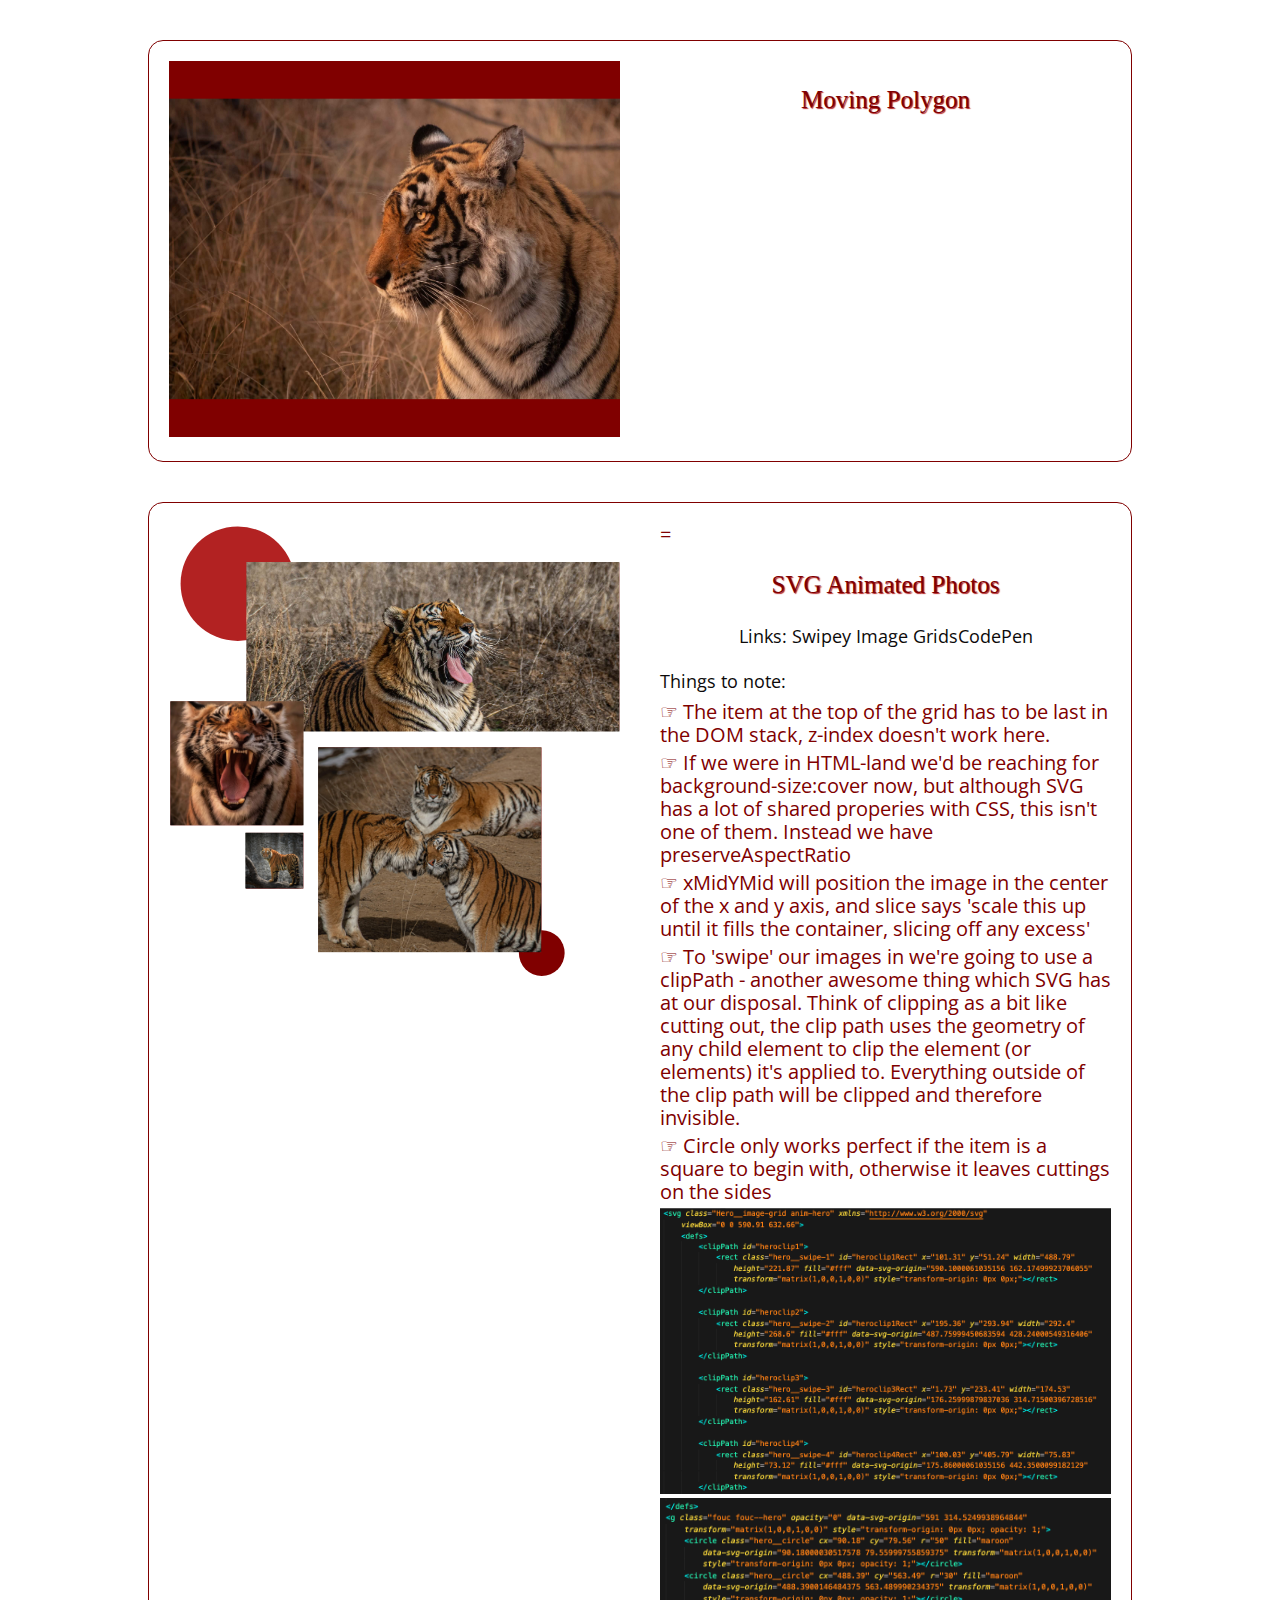
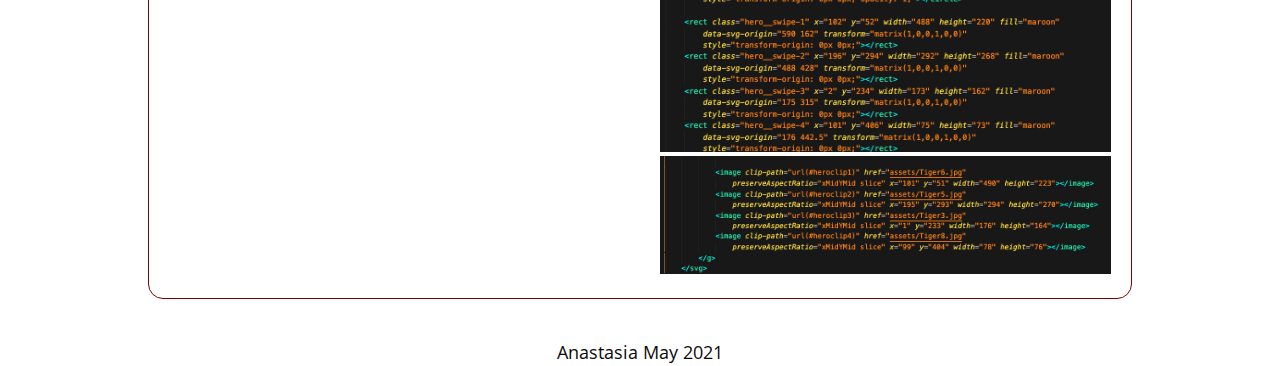
<file: pageTwo.html>
<!DOCTYPE html>
<html lang="en">

<head>
    <meta charset="UTF-8">
    <meta name="viewport" content="width=device-width, initial-scale=1.0">
    <title>SVG Photo Display</title>

    <!-- STYLESHEET -->
    <link rel="stylesheet" href="styles/style.css">

    <!-- GOOGLE FONT -->
    <link rel="preconnect" href="https://fonts.gstatic.com">
    <link href="https://fonts.googleapis.com/css2?family=Open+Sans:wght@300;400&display=swap" rel="stylesheet">

    <link href="https://fonts.googleapis.com/css2?family=Chewy&family=Kreon&display=swap" rel="stylesheet" />

</head>

<body>

    <div class="wrapper">
        <main>
            <!-- <div class="section-content">
                <div class="left">
                    <!-- SVG HERE -->
            <!-- </div>
                <div class="right">
                    <h1>Title</h1>
                    <p class="link">Link: <a href="">Youtube Link</a>
                        <a href=""></a>
                    </p>
                </div>
            </div> -->
            
            <div class="section-content">
                <div class="left">
                    <!-- SVG HERE -->
                    <svg id="svg1" class="tiger" xmlns="http://www.w3.org/2000/svg"
                        xmlns:xlink="http://www.w3.org/1999/xlink" viewBox="0 0 300 250">
                        <defs>
                            <clipPath id="clip-path-lockup1" transform="translate(-0.15 -0.13)">
                                <polygon id="clipPolygon1" points="105,-35 390,80 -150,370" id="element"
                                    d="M20,15v61.44H233.89V75Zm200.52,48.07H33.37V88.38H220.52Z" fill="maroon">
                                </polygon>
                            </clipPath>
                        </defs>
                        <g id="clip1">
                            <g style="clip-path: url(#clip-path-lockup1)">

                                <image id="bg-lockup1" width="600" height="500" transform="scale(0.5) "
                                    xlink:href="./assets/Tiger4.jpg" />

                            </g>
                        </g>
                    </svg>

                    <!-- Try to reconstruct a clip path -->
                    <!-- <svg>
                <defs>
                    <clipPath id="heroclip1">
                        <rect class="hero__swipe-1" id="heroclip1Rect" x="101.31" y="51.24" width="500" height="600"fill="#fff"
                            data-svg-origin="590.1000061035156 162.17499923706055" transform="matrix(1,0,0,1,0,0)"
                            style="transform-origin: 0px 0px;"></rect>
                    </clipPath>
                </defs>
                <rect class="hero__swipe-1" x="102" y="52" width="500" height="600" fill="maroon" data-svg-origin="590 162"
                    transform="matrix(1,0,0,1,0,0)" style="transform-origin: 0px 0px;"></rect>

                <image clip-path="url(#heroclip1)" href="assets/Tiger4.jpg" preserveAspectRatio="xMidYMid slice" x="101" y="51"
                    width="500" height="600"></image>
 -->
                    </svg>

                </div>
                <div class="right">
                    <h1>Moving Polygon</h1>
                    <!-- <p class="link">Link: <a href="">Youtube Link</a>
                        <a href=""></a>
                    </p> -->
                </div>
            </div>
            <div class="section-content">
                <div class="left">
                    <svg class="Hero__image-grid anim-hero" xmlns="http://www.w3.org/2000/svg"
                        viewBox="0 0 590.91 632.66">
                        <defs>
                            <clipPath id="heroclip1">
                                <rect class="hero__swipe-1" id="heroclip1Rect" x="101.31" y="51.24" width="488.79"
                                    height="221.87" fill="#fff" data-svg-origin="590.1000061035156 162.17499923706055"
                                    transform="matrix(1,0,0,1,0,0)" style="transform-origin: 0px 0px;"></rect>
                            </clipPath>

                            <clipPath id="heroclip2">
                                <rect class="hero__swipe-2" id="heroclip1Rect" x="195.36" y="293.94" width="292.4"
                                    height="268.6" fill="#fff" data-svg-origin="487.75999450683594 428.24000549316406"
                                    transform="matrix(1,0,0,1,0,0)" style="transform-origin: 0px 0px;"></rect>
                            </clipPath>

                            <clipPath id="heroclip3">
                                <rect class="hero__swipe-3" id="heroclip3Rect" x="1.73" y="233.41" width="174.53"
                                    height="162.61" fill="#fff" data-svg-origin="176.25999879837036 314.71500396728516"
                                    transform="matrix(1,0,0,1,0,0)" style="transform-origin: 0px 0px;"></rect>
                            </clipPath>

                            <clipPath id="heroclip4">
                                <rect class="hero__swipe-4" id="heroclip4Rect" x="100.03" y="405.79" width="75.83"
                                    height="73.12" fill="#fff" data-svg-origin="175.86000061035156 442.3500099182129"
                                    transform="matrix(1,0,0,1,0,0)" style="transform-origin: 0px 0px;"></rect>
                            </clipPath>

                        </defs>
                        <g class="fouc fouc--hero" opacity="0" data-svg-origin="591 314.5249938964844"
                            transform="matrix(1,0,0,1,0,0)" style="transform-origin: 0px 0px; opacity: 1;">
                            <circle class="hero__circle" cx="90.18" cy="79.56" r="75" fill="firebrick"
                                data-svg-origin="90.18000030517578 79.55999755859375" transform="matrix(1,0,0,1,0,0)"
                                style="transform-origin: 0px 0px; opacity: 1;"></circle>

                            <!-- R changes size of circle -->

                            <circle class="hero__circle" cx="488.39" cy="563.49" r="30" fill="maroon"
                                data-svg-origin="488.3900146484375 563.489990234375" transform="matrix(1,0,0,1,0,0)"
                                style="transform-origin: 0px 0px; opacity: 1;"></circle>

                            <rect class="hero__swipe-1" x="102" y="52" width="488" height="220" fill="maroon"
                                data-svg-origin="590 162" transform="matrix(1,0,0,1,0,0)"
                                style="transform-origin: 0px 0px;"></rect>
                            <rect class="hero__swipe-2" x="196" y="294" width="292" height="268" fill="maroon"
                                data-svg-origin="488 428" transform="matrix(1,0,0,1,0,0)"
                                style="transform-origin: 0px 0px;"></rect>
                            <rect class="hero__swipe-3" x="2" y="234" width="173" height="162" fill="maroon"
                                data-svg-origin="175 315" transform="matrix(1,0,0,1,0,0)"
                                style="transform-origin: 0px 0px;"></rect>
                            <rect class="hero__swipe-4" x="101" y="406" width="75" height="73" fill="maroon"
                                data-svg-origin="176 442.5" transform="matrix(1,0,0,1,0,0)"
                                style="transform-origin: 0px 0px;"></rect>

                            <image clip-path="url(#heroclip1)" href="assets/Tiger6.jpg"
                                preserveAspectRatio="xMidYMid slice" x="101" y="51" width="490" height="223"></image>
                            <image clip-path="url(#heroclip2)" href="assets/Tiger5.jpg"
                                preserveAspectRatio="xMidYMid slice" x="195" y="293" width="294" height="270"></image>
                            <image clip-path="url(#heroclip3)" href="assets/Tiger3.jpg"
                                preserveAspectRatio="xMidYMid slice" x="1" y="233" width="176" height="164"></image>
                            <image clip-path="url(#heroclip4)" href="assets/Tiger8.jpg"
                                preserveAspectRatio="xMidYMid slice" x="99" y="404" width="78" height="76"></image>
                        </g>
                    </svg>
                </div>
                <div class="right">=
                    <h1>SVG Animated Photos</h1>
                    <p class="link">Links: <a href="https://www.cassie.codes/posts/swipey-image-grids/">Swipey Image
                            Grids</a><a href="https://codepen.io/cassie-codes/pen/mdRbGzO">CodePen</a></p>
                    <p>Things to note:</p>
                    <ul>
                        <li>☞ The item at the top of the grid has to be last in the DOM stack, z-index doesn't work
                            here.</li>
                        <li>☞ If we were in HTML-land we'd be reaching for background-size:cover now, but although SVG
                            has a lot of shared properies with CSS, this isn't one of them. Instead we have
                            preserveAspectRatio</li>
                        <li>☞ xMidYMid will position the image in the center of the x and y axis, and slice says 'scale
                            this up until it fills the container, slicing off any excess'</li>
                        <li>☞ To 'swipe' our images in we're going to use a clipPath - another awesome thing which SVG
                            has at our disposal. Think of clipping as a bit like cutting out, the clip path uses the
                            geometry of any child element to clip the element (or elements) it's applied to. Everything
                            outside of the clip path will be clipped and therefore invisible.</li>
                        <li>☞ Circle only works perfect if the item is a square to begin with, otherwise it leaves
                            cuttings on the sides</li>
                        <!-- <li>☞ </li> -->

                        <img src="assets/svg1.png" alt="code example">
                        <img src="assets/svg2.png" alt="code example">
                        <img src="assets/svg3.png" alt="code example">
                    </ul>
                </div>
            </div>
    </div>

    </main>
    </div>

    <footer>
        <p><a href="https://www.anastasiamay.com">Anastasia May</a> 2021</p>
    </footer>

    <!-- JQuery -->
    <script src="https://cdnjs.cloudflare.com/ajax/libs/jquery/3.6.0/jquery.min.js"></script>


    <!-- GSAP -->
    <script src="https://cdnjs.cloudflare.com/ajax/libs/gsap/3.6.0/gsap.min.js"></script>

    <script src="scripts/script.js"></script>
</body>

</html>
</file>
<file: styles/style.css>
/**
* FLEXBOX
* A mixin to rule complex flexbox layout
* @author nicolacastellanidev@gmail.com
*/
html {
  line-height: 1.15;
  -ms-text-size-adjust: 100%;
  -webkit-text-size-adjust: 100%;
}

body {
  margin: 0;
}

article,
aside,
footer,
header,
nav,
section {
  display: block;
}

h1 {
  font-size: 2em;
  margin: 0.67em 0;
}

figcaption,
figure,
main {
  display: block;
}

figure {
  margin: 1em 40px;
}

hr {
  -webkit-box-sizing: content-box;
          box-sizing: content-box;
  height: 0;
  overflow: visible;
}

pre {
  font-family: monospace, monospace;
  font-size: 1em;
}

a {
  background-color: transparent;
  -webkit-text-decoration-skip: objects;
}

abbr[title] {
  border-bottom: none;
  text-decoration: underline;
  -webkit-text-decoration: underline dotted;
          text-decoration: underline dotted;
}

b,
strong {
  font-weight: inherit;
}

b,
strong {
  font-weight: bolder;
}

code,
kbd,
samp {
  font-family: monospace, monospace;
  font-size: 1em;
}

dfn {
  font-style: italic;
}

mark {
  background-color: #ff0;
  color: #000;
}

small {
  font-size: 80%;
}

sub,
sup {
  font-size: 75%;
  line-height: 0;
  position: relative;
  vertical-align: baseline;
}

sub {
  bottom: -0.25em;
}

sup {
  top: -0.5em;
}

audio,
video {
  display: inline-block;
}

audio:not([controls]) {
  display: none;
  height: 0;
}

img {
  border-style: none;
}

svg:not(:root) {
  overflow: hidden;
}

button,
input,
optgroup,
select,
textarea {
  font-family: sans-serif;
  font-size: 100%;
  line-height: 1.15;
  margin: 0;
}

button,
input {
  overflow: visible;
}

button,
select {
  text-transform: none;
}

button,
html [type="button"],
[type="reset"],
[type="submit"] {
  -webkit-appearance: button;
}

button::-moz-focus-inner,
[type="button"]::-moz-focus-inner,
[type="reset"]::-moz-focus-inner,
[type="submit"]::-moz-focus-inner {
  border-style: none;
  padding: 0;
}

button:-moz-focusring,
[type="button"]:-moz-focusring,
[type="reset"]:-moz-focusring,
[type="submit"]:-moz-focusring {
  outline: 1px dotted ButtonText;
}

fieldset {
  padding: 0.35em 0.75em 0.625em;
}

legend {
  -webkit-box-sizing: border-box;
          box-sizing: border-box;
  color: inherit;
  display: table;
  max-width: 100%;
  padding: 0;
  white-space: normal;
}

progress {
  display: inline-block;
  vertical-align: baseline;
}

textarea {
  overflow: auto;
}

[type="checkbox"],
[type="radio"] {
  -webkit-box-sizing: border-box;
          box-sizing: border-box;
  padding: 0;
}

[type="number"]::-webkit-inner-spin-button,
[type="number"]::-webkit-outer-spin-button {
  height: auto;
}

[type="search"] {
  -webkit-appearance: textfield;
  outline-offset: -2px;
}

[type="search"]::-webkit-search-cancel-button,
[type="search"]::-webkit-search-decoration {
  -webkit-appearance: none;
}

::-webkit-file-upload-button {
  -webkit-appearance: button;
  font: inherit;
}

details,
menu {
  display: block;
}

summary {
  display: list-item;
}

canvas {
  display: inline-block;
}

template {
  display: none;
}

[hidden] {
  display: none;
}

.clearfix:after {
  visibility: hidden;
  display: block;
  font-size: 0;
  content: " ";
  clear: both;
  height: 0;
}

* {
  -webkit-box-sizing: border-box;
  box-sizing: border-box;
}

img {
  max-width: 100%;
}

html {
  font-size: 62.5%;
}

.visuallyhidden:not(:focus):not(:active) {
  position: absolute;
  width: 1px;
  height: 1px;
  margin: -1px;
  border: 0;
  padding: 0;
  white-space: nowrap;
  -webkit-clip-path: inset(100%);
          clip-path: inset(100%);
  clip: rect(0 0 0 0);
  overflow: hidden;
}

/* * * * * * * * * * * * * * AFTER NORMALIZE * * * * * * * * * * * * * * */
ul,
li {
  list-style: none;
}

h1,
h2,
h3,
p,
a,
ul,
li,
figure,
figcaption {
  margin: 0;
  padding: 0;
}

h1,
h2,
h3 {
  font-size: 2.5rem;
  font-weight: 400;
  line-height: 3.75rem;
  font-family: "Chewy", cursive;
  padding: 20px 0;
  text-shadow: 1px 1px 1px firebrick;
  text-align: center;
}

p,
a {
  color: #0c0a0a;
  font-size: 1.8rem;
  font-weight: 400;
  line-height: 2.7rem;
}

a {
  text-decoration: none;
}

a:hover,
a:active {
  color: firebrick;
  text-shadow: 1px 1px 1px moccasin, 1px 1px 5px moccasin;
}

p.link {
  text-align: center;
  margin-bottom: 1em;
}

input {
  font-family: "Open Sans", sans-serif;
  color: #0c0a0a;
}

input:focus-within,
select:focus-within,
textarea:focus-within {
  background: aquamarine;
  outline: none;
  border: 2px solid #0c0a0a;
}

body {
  font-family: "Open Sans", sans-serif;
  color: maroon;
  font-size: 2rem;
  text-align: center;
}

.wrapper {
  width: 90%;
  margin: 0 auto;
  padding: 1em;
}

main {
  width: 100%;
  display: -webkit-box;
  display: -ms-flexbox;
  display: flex;
  -webkit-box-orient: vertical;
  -webkit-box-direction: normal;
      -ms-flex-direction: column;
          flex-direction: column;
  place-content: center;
  place-items: center;
  -ms-flex-wrap: wrap;
      flex-wrap: wrap;
  -ms-flex-negative: 0;
      flex-shrink: 0;
  -webkit-box-flex: 0;
      -ms-flex-positive: 0;
          flex-grow: 0;
}

section {
  width: 100%;
  padding: 0.5em;
  display: -webkit-box;
  display: -ms-flexbox;
  display: flex;
  -webkit-box-orient: vertical;
  -webkit-box-direction: normal;
      -ms-flex-direction: column;
          flex-direction: column;
  place-content: center;
  place-items: center;
  -ms-flex-wrap: wrap;
      flex-wrap: wrap;
  -ms-flex-negative: 0;
      flex-shrink: 0;
  -webkit-box-flex: 0;
      -ms-flex-positive: 0;
          flex-grow: 0;
}

section h1,
section h1 span {
  display: block;
}

.section-content {
  width: 100%;
  border: 1px solid maroon;
  border-radius: 15px;
  margin: 1em 0;
  display: -webkit-box;
  display: -ms-flexbox;
  display: flex;
  -webkit-box-orient: horizontal;
  -webkit-box-direction: normal;
      -ms-flex-direction: row;
          flex-direction: row;
  place-content: space-around;
  place-items: center;
  -ms-flex-wrap: wrap;
      flex-wrap: wrap;
  -ms-flex-negative: 0;
      flex-shrink: 0;
  -webkit-box-flex: 0;
      -ms-flex-positive: 0;
          flex-grow: 0;
}

.left,
.right {
  text-align: left;
  padding: 1em;
  position: relative;
}

.left svg.tiger {
  background-color: maroon;
  overflow: hidden;
}

.left {
  width: 50%;
}

.right {
  width: 50%;
}

.image-container {
  padding: 0.5em;
  display: -webkit-box;
  display: -ms-flexbox;
  display: flex;
  -webkit-box-orient: vertical;
  -webkit-box-direction: normal;
      -ms-flex-direction: column;
          flex-direction: column;
  place-content: center;
  place-items: center;
  -ms-flex-wrap: wrap;
      flex-wrap: wrap;
  -ms-flex-negative: 0;
      flex-shrink: 0;
  -webkit-box-flex: 0;
      -ms-flex-positive: 0;
          flex-grow: 0;
}

.image-container img {
  width: 90%;
}

ul li {
  margin: 5px 0;
}

/* * * * * * * * * * * * * * MEDIA QUERIES * * * * * * * * * * * * * * */
@media only screen and (min-width: 500px) {
  .section-content {
    display: -webkit-box;
    display: -ms-flexbox;
    display: flex;
    -webkit-box-orient: horizontal;
    -webkit-box-direction: normal;
        -ms-flex-direction: row;
            flex-direction: row;
    place-content: flex-start;
    place-items: flex-start;
    -ms-flex-wrap: wrap;
        flex-wrap: wrap;
    -ms-flex-negative: 0;
        flex-shrink: 0;
    -webkit-box-flex: 0;
        -ms-flex-positive: 0;
            flex-grow: 0;
  }
}

@media only screen and (min-width: 900px) {
  .wrapper {
    max-width: 1024px;
    margin: 0 auto;
  }
}

@media only screen and (max-width: 800px) {
  .section-content {
    display: -webkit-box;
    display: -ms-flexbox;
    display: flex;
    -webkit-box-orient: vertical;
    -webkit-box-direction: normal;
        -ms-flex-direction: column;
            flex-direction: column;
    place-content: center;
    place-items: center;
    -ms-flex-wrap: wrap;
        flex-wrap: wrap;
    -ms-flex-negative: 0;
        flex-shrink: 0;
    -webkit-box-flex: 0;
        -ms-flex-positive: 0;
            flex-grow: 0;
  }
  .left,
  .right {
    width: 100%;
  }
}

.viewport {
  overflow: hidden;
  background-color: #fff;
  position: relative;
  margin: 0 auto;
  cursor: pointer;
  opacity: 1;
}

#GL-bg {
  background: #c1f9ff;
  background: -webkit-gradient(linear, left bottom, left top, from(#c1f9ff), color-stop(7%, #a3dedd), color-stop(15%, #467dd7), color-stop(20%, #5534fc), color-stop(40%, #452180), color-stop(60%, black));
  background: linear-gradient(0deg, #c1f9ff 0%, #a3dedd 7%, #467dd7 15%, #5534fc 20%, #452180 40%, black 60%);
}

#GL-fg {
  background: url(/assets/treeline.png);
  background-repeat: no-repeat;
}

#F1-moon-full {
  background: url(/assets/SVGs/fullMoon2.svg);
  background-repeat: no-repeat;
  background-position-x: center;
  background-position-y: center;
}

#F1-moon-half-left {
  background: url(/assets/SVGs/moonHalfLeft.svg);
  background-repeat: no-repeat;
  background-position-x: center;
  background-position-y: center;
}

#F1-moon-half-right {
  background: url(/assets/SVGs/moonHalfRight.svg);
  background-repeat: no-repeat;
  background-position-x: center;
  background-position-y: center;
}

#F1-moon-crescent-left {
  background: url(/assets/SVGs/moonCrescentLeft.svg);
  background-repeat: no-repeat;
  background-position-x: center;
  background-position-y: center;
}

#F1-moon-crescent-right {
  background: url(/assets/SVGs/moonCrescentRight.svg);
  background-repeat: no-repeat;
  background-position-x: center;
  background-position-y: center;
}

/* * * * Retro Art Design * * * */
#superRad1 {
  background: no-repeat url("../assets/superRad.png");
}

#superRad2 {
  background: no-repeat url("../assets/superRad-glow-pink.png");
}

#superRad3 {
  background: no-repeat url("../assets/superRad-glow-pink-stroke.png");
}

#superRad4 {
  background: no-repeat url("../assets/superRad-gradient.png");
}

#superRad5 {
  background: no-repeat url("../assets/superRad-glow-white.png");
}

.retroArtBox {
  overflow: hidden;
  width: 300px;
  height: 250px;
}

/* * * * TIGER SLIDESHOW * * * */
.sliderWrapper {
  position: relative;
  height: 300px;
  width: 300px;
  white-space: nowrap;
  overflow: hidden;
  background: maroon;
  border-radius: 5px;
  display: -webkit-box;
  display: -ms-flexbox;
  display: flex;
  -webkit-box-align: center;
      -ms-flex-align: center;
          align-items: center;
  -webkit-box-pack: center;
      -ms-flex-pack: center;
          justify-content: center;
}

.sliderImages {
  position: relative;
  height: 300px;
  width: 300px;
}

.nav {
  margin: 10px auto 0 auto;
  width: 300px;
}

.button {
  padding: 10px;
  background-color: #fff;
  display: inline-block;
  cursor: pointer;
  border-radius: 5px;
}

.button:hover {
  background-color: moccasin;
}

.buttonRight {
  float: right;
}

.slider-img {
  width: 300px;
  height: 300px;
  -o-object-fit: cover;
     object-fit: cover;
}

/* * * * FOR SCROLLING LEGAL * * * */
.adSize {
  width: 300px;
  height: 250px;
  overflow: hidden;
}

.posAb {
  position: absolute;
}

.topLef {
  top: 0px;
}

.topR {
  right: 0px;
  top: 0px;
}

.bttmLef {
  left: 0px;
  bottom: 0px;
}

.bgDef {
  background-size: contain !important;
  background-repeat: no-repeat !important;
}

#bg {
  background: maroon;
}

#legalCon {
  background: white;
  height: 57px;
  overflow: hidden;
  z-index: 666;
}

#legalHeading {
  background: url("../assets/legalHeading.png");
  height: 15px;
}

#legalPopUp {
  height: 15px;
  z-index: 667;
}

#legalPopDown {
  height: 15px;
  z-index: 664;
}

#popUp {
  background: url("../assets/popUp.png");
  width: 11px;
  height: 11px;
  top: 2px;
  right: 6px;
}

#popDown {
  background: url("../assets/popUp.png");
  width: 11px;
  height: 11px;
  top: 2px;
  right: 6px;
  -webkit-transform: rotate(180deg);
          transform: rotate(180deg);
}

#legalCopyCon {
  /* background: pink; */
  height: 37px;
  top: 15px;
  overflow-y: scroll;
  overflow-x: hidden;
  width: 284px;
  left: 7px;
  -ms-overflow-style: none;
  scrollbar-width: none;
  /* Firefox */
}

#legalCopyCon::-webkit-scrollbar {
  display: none;
}

#legalBarContainer {
  width: 6px;
  height: 35px;
  background-color: #d3d3d4;
  position: absolute;
  top: 16px;
  right: 8px;
  border-radius: 100px;
}

#thumb {
  width: 8px;
  height: 8px;
  border-radius: 100px;
  position: relative;
  background-color: #009246;
  left: -1px;
}

#legalCopy {
  background: url("../assets/legalCopy.png");
  height: 209px;
  width: 278px;
}

/* * * * * * * * * * * * * * COMMENT * * * * * * * * * * * * * * */
/* * * * Moving Polygon * * * */
#tigerSVG {
  background: maroon;
}

#legalTiger {
  background: no-repeat url(../assets/Tiger4.jpg);
  background-size: contain;
}

/* * * * NOISE * * * */
.tigerBox {
  margin: 1em;
  width: 250px;
  height: 300px;
  position: relative;
}

.tiger {
  -webkit-filter: url(#noise);
          filter: url(#noise);
}

/* * * * WATER * * * */
.tiger-queen-word {
  -webkit-filter: url(#water);
          filter: url(#water);
}

.redCircle {
  -webkit-filter: url(#watery);
          filter: url(#watery);
}

/* * * * OFFSET * * * */
.tiger-queen-word2 {
  -webkit-filter: url(#offset);
          filter: url(#offset);
}

/* * * * DROP SHADOW * * * */
.tiger-queen-word3 {
  -webkit-filter: url(#drop-shadow);
          filter: url(#drop-shadow);
}

/* * * * * * * * * * * * * * Wobbly Circle * * * * * * * * * * * * * * */
.circlesFrame {
  position: relative;
  height: 300px;
  width: 300px;
}

.border {
  border: 1px solid maroon;
}

#purple-stroke-circle-box,
#blue-filled-circle-box,
#blue-stroke-circle-box,
#pink-filled-circle-box {
  opacity: 0;
}

#middle,
#start,
#blue-filled-circle,
#blue-stroke-circle,
#pink-filled-circle {
  overflow: hidden;
}
</file>
